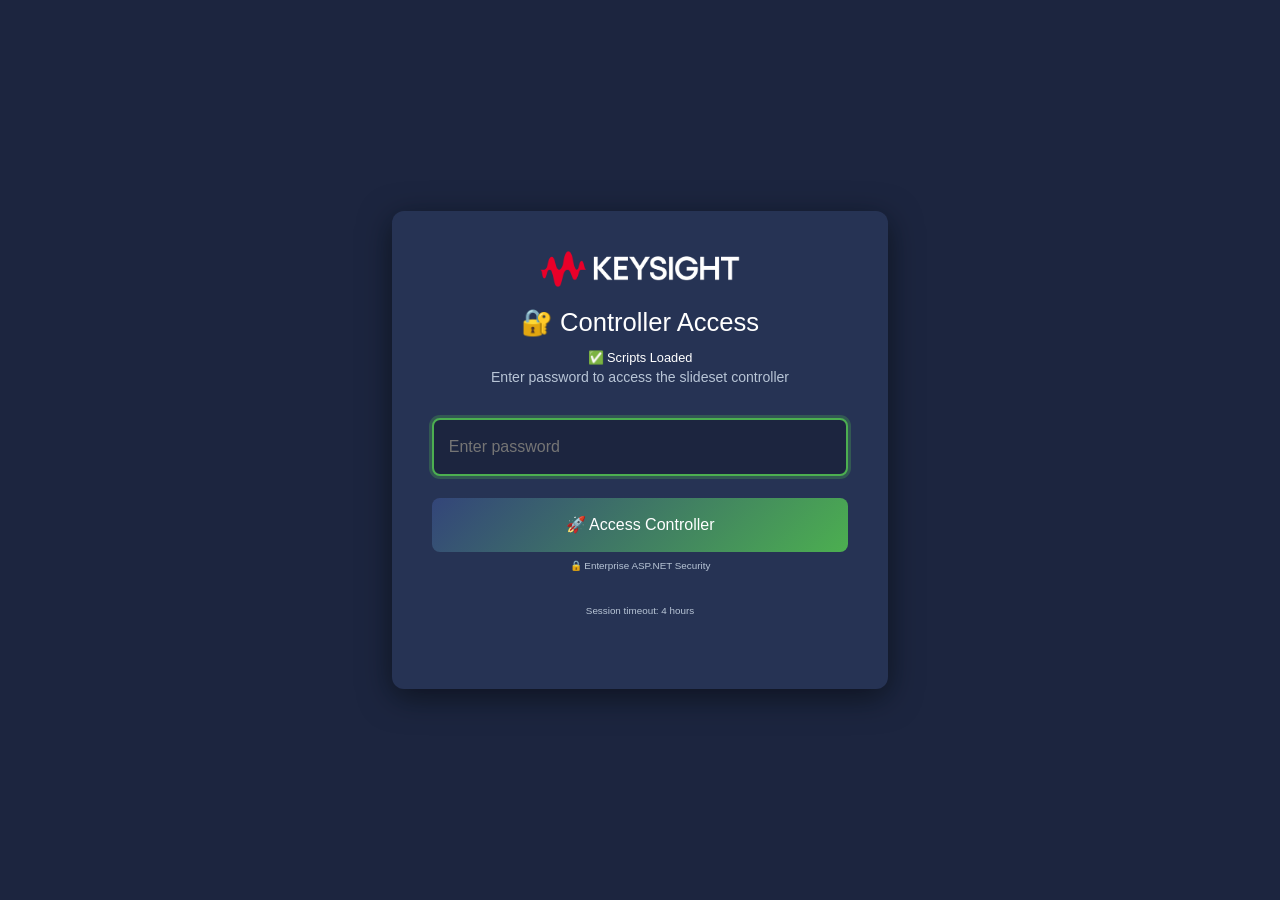
<file: controller.html>
<!DOCTYPE html>
<html lang="en">
<head>
    <meta charset="UTF-8">
    <meta name="viewport" content="width=device-width, initial-scale=1.0">
    <title>Production Controller</title>
    <link rel="icon" type="image/png" href="res/Keysight-Logo.png">

    
    <link href="https://cdn.jsdelivr.net/npm/bootstrap@5.3.3/dist/css/bootstrap.min.css" rel="stylesheet">
    <script>
        // ====== WHAT THIS DOES ======
        // Dynamically loads CSS files with a timestamp

        // ====== WHY ======
        // Prevents browser from using old cached CSS

        const timestamp = Date.now();
        
        const version = 'EMERGENCY_' + timestamp;
        
        // Dynamically load CSS with timestamp
        const cssFiles = [
            'css/styles.css',
            'css/controller.css'
        ];

        // Loop through each CSS file and attach it to the page
        cssFiles.forEach(file => {
            const link = document.createElement('link');
            link.rel = 'stylesheet';

            // Add unique query string to force refresh
            link.href = file + '?t=' + timestamp + '&nocache=' + Math.random();

            document.head.appendChild(link);
        });
    </script>

    <style>
        /* Authentication Modal Overlay */
        .auth-overlay {
            position: fixed;
            top: 0;
            left: 0;
            width: 100%;
            height: 100%;
            background: rgba(28, 37, 63, 0.95);
            backdrop-filter: blur(10px);
            display: flex;
            justify-content: center;
            align-items: center;
            z-index: 10000;
            transition: opacity 0s ease;
        }
        
        .auth-overlay.hidden {
            opacity: 0;
            pointer-events: none;
        }
        
        .auth-container {
            background-color: #263354;
            padding: 40px;
            border-radius: 12px;
            box-shadow: 0 8px 32px rgba(0, 0, 0, 0.5);
            text-align: center;
            min-width: 350px;
            max-width: 90vw;
            color: white;
            transform: scale(0.9);
            transition: transform 0s ease;
        }
        
        .auth-overlay:not(.hidden) .auth-container {
            transform: scale(1);
        }
        
        .auth-container .logo {
            width: 200px;
            margin-bottom: 20px;
        }
        
        .auth-container h1 {
            margin-bottom: 10px;
            color: #ffffff;
            font-size: 2em;
        }
        
        .auth-container p {
            margin-bottom: 30px;
            color: #b8c5d6;
            font-size: 1.1em;
        }
        
        .password-input {
            width: 100%;
            padding: 15px;
            margin-bottom: 20px;
            border: 2px solid #334579;
            border-radius: 8px;
            background-color: #1c253f;
            color: white;
            font-size: 16px;
            box-sizing: border-box;
        }
        
        .password-input:focus {
            outline: none;
            border-color: #4caf50;
            box-shadow: 0 0 0 3px rgba(76, 175, 80, 0.3);
        }
        
        .login-btn {
            width: 100%;
            padding: 15px;
            background: linear-gradient(135deg, #334579 0%, #4caf50 100%);
            color: white;
            border: none;
            border-radius: 8px;
            font-size: 16px;
            cursor: pointer;
            transition: all 0.3s ease;
        }
        
        .login-btn:hover {
            transform: translateY(-2px);
            box-shadow: 0 4px 12px rgba(76, 175, 80, 0.4);
        }
        
        .error-message {
            background-color: #e53e3e;
            color: white;
            padding: 12px;
            border-radius: 6px;
            margin-top: 15px;
            display: none;
        }
        
        /* Main controller should be hidden when not authenticated */
        .controller-content {
            opacity: 0;
            pointer-events: none;
            transition: opacity 0s ease;
        }
        
        .controller-content.authenticated {
            opacity: 1;
            pointer-events: auto;
        }
    </style>

    <script>
        // Global authentication variables
        const CONTROLLER_PASSWORD_HASH = 'db7592c22f958f782f80e3c1122a85eaf26fe077627db67ef2d830ed3cc98e89';
        const SESSION_DURATION = 4 * 60 * 60 * 1000; // 4 hours
    </script>
</head>

<body>
    <!-- Full-screen login overlay -->
    <!-- Authentication Overlay Modal -->
    <div id="authOverlay" class="auth-overlay">

        <div class="auth-container">
            <!-- Logo -->
            <img src="res/Keysight-Logo.png" alt="Keysight Logo" class="logo">
           
            <h1>🔐 Controller Access</h1>

        <div class="loading-status">🔄 Initializing...</div>
        
        <!-- Dynamic Script Loading with Extreme Cache Busting -->
        <script>
            // Load JavaScript files with extreme cache busting
            const scriptTimestamp = Date.now();
            const scripts = [
                'config.js',
                'js/data-manager-serverwide.js', 
                'js/controller.js'
            ];
            
            let loadedCount = 0;
            const totalScripts = scripts.length;
            
            scripts.forEach((src, index) => {
                const script = document.createElement('script');
                script.src = src + '?EMERGENCY_BUST=' + scriptTimestamp + '&rand=' + Math.random() + '&index=' + index;
                script.onload = () => {
                    loadedCount++;
                    console.log('✅ Loaded:', src);
                    if (loadedCount === totalScripts) {
                        document.querySelector('.loading-status').textContent = '✅ Scripts Loaded';
                    }
                };
                script.onerror = () => {
                    console.error('❌ FAILED to load: ' + src);
                };
                document.head.appendChild(script);
            });
        </script>
            <p>Enter password to access the slideset controller</p>
            <!-- Login form -->
            <form id="authForm">

                <!-- Password input -->
                <input type="password" id="passwordInput" class="password-input" 
                       placeholder="Enter password" required autocomplete="current-password">

                <!-- Submit button -->
                <button type="submit" class="login-btn">🚀 Access Controller</button>
            </form>
            
            <!-- Error message area -->
            <div id="errorMessage" class="error-message"></div>
            
            <div style="margin-top: 0.6vw; font-size: 0.7vw; color: #8a94a6;">
                <p>🔒 Enterprise ASP.NET Security</p>
                <p>Session timeout: 4 hours</p>
            </div>
        </div>
    </div>

    
    <!-- Main Controller Content (hidden until authenticated) -->
    <div id="controllerContent" class="controller-content">

        <!-- Authentication Header -->
        <div class="auth-header">

            <div id="authStatus">
                <span id="authMessage">🔒 Not Authenticated</span>
            </div>
            <button id="logout-btn" onclick="logout()">Logout</button>
        </div>

        <div id="controller-container">

        <!-- Row 1, Col 1: Production Area Status Controller -->
        <div class="column card" data-grid-row="1" data-grid-column="1">
            <div class="card-header">
                <h2>Production Area Status</h2>
            </div>

            <div class="status-grid card-body">
                <!-- ...status items as before... -->
                <div class="status-item">
                    <div class="toggle-container" data-area="thinfilm"><div class="toggle-switch"></div></div><label for="thinfilm-toggle">Thinfilm</label>
                </div>
                <div class="status-item">
                    <div class="toggle-container" data-area="thickfilm"><div class="toggle-switch"></div></div><label for="thickfilm-toggle">Thickfilm</label>
                </div>
                <div class="status-item">
                    <div class="toggle-container" data-area="laser"><div class="toggle-switch"></div></div><label for="laser-toggle">Laser</label>
                </div>
                <div class="status-item">
                    <div class="toggle-container" data-area="furnace"><div class="toggle-switch"></div></div><label for="furnace-toggle">Furnace</label>
                </div>
                <div class="status-item">
                    <div class="toggle-container" data-area="die-attach"><div class="toggle-switch"></div></div><label for="die-attach-toggle">Die Attach</label>
                </div>
                <div class="status-item">
                    <div class="toggle-container" data-area="wire-bond"><div class="toggle-switch"></div></div><label for="wire-bond-toggle">Wire Bond</label>
                </div>
                <div class="status-item">
                    <div class="toggle-container" data-area="test"><div class="toggle-switch"></div></div><label for="test-toggle">Test</label>
                </div>
                <div class="status-item">
                    <div class="toggle-container" data-area="probes-smt"><div class="toggle-switch"></div></div><label for="probes-smt-toggle">Probes & SMT</label>
                </div>
                <div class="status-item">
                    <div class="toggle-container" data-area="kitting-packaging"><div class="toggle-switch"></div></div><label for="kitting-packaging-toggle">Kitting & Pkg.</label>
                </div>
                <div class="status-item">
                    <div class="toggle-container" data-area="grind"><div class="toggle-switch"></div></div><label for="grind-toggle">Grind</label>
                </div>
                <div class="status-item">
                    <div class="toggle-container" data-area="tvac"><div class="toggle-switch"></div></div><label for="tvac-toggle">TVAC (Calpod)</label>
                </div>
                <div class="status-item">
                    <div class="toggle-container" data-area="failure-analysis"><div class="toggle-switch"></div></div><label for="failure-analysis-toggle">FA / II</label>
                </div>
                <div class="status-item">
                    <div class="toggle-container" data-area="stockroom"><div class="toggle-switch"></div></div><label for="stockroom-toggle">Stockroom</label>
                </div>
                <div class="status-item">
                    <div class="toggle-container" data-area="tpfc"><div class="toggle-switch"></div></div><label for="tpfc-toggle">TPFC (Model Ship)</label>
                </div>
            </div>

        </div>

        <!-- Row 1, Col 2: Slide Control -->
        <div class="column card" data-grid-row="1" data-grid-column="2">
            <div class="card-header">
                <h2>Slide Control</h2>
            </div>

            <div class="card-body">
                <div class="row g-3">
                    <div class="col-6">
                        <label for="text-duration" class="form-label">Quality</label>
                        <input type="number" id="text-duration" class="form-control" value="5" min="1">
                    </div>

                    <div class="col-6">
                        <label for="plot-duration" class="form-label">Plot</label>
                        <input type="number" id="plot-duration" class="form-control" value="15" min="1">
                    </div>

                    <div class="col-6">
                        <label for="notes-duration" class="form-label">Announcements</label>
                        <input type="number" id="notes-duration" class="form-control" value="10" min="1">
                    </div>

                    <div class="col-6">
                        <label for="commit-duration" class="form-label">Commits</label>
                        <input type="number" id="commit-duration" class="form-control" value="10" min="1">
                    </div>
                </div>
            </div>

    <div class="card-footer">
        <button id="update-settings">Update Settings</button>
    </div>
        </div>

        <!-- Row 1, Col 3: Announcements -->
        <div class="column card" data-grid-row="1" data-grid-column="3">

            <div class="card-header">
                <h2>Announcements</h2>
            </div>
            <!-- Toolbar for rich text editing -->
            <div class="card-body d-flex flex-column">

                <div id="rich-text-toolbar">
                    <button type="button" onclick="document.execCommand('bold')" class=""><b>B</b></button>
                    <button type="button" onclick="document.execCommand('italic')" class=""><i>I</i></button>
                    <button type="button" onclick="document.execCommand('underline')" class=""><u>U</u></button>
                    <select id="font-size-selector">
                        <option value="36pt">36pt</option>
                        <option value="48pt">48pt</option>
                        <option value="72pt">72pt</option>
                        <option value="128pt">128pt</option>
                    </select>
                    <input type="color" id="font-color-selector" value="#E61515" class="btn">
                    <button type="button" onclick="document.execCommand('insertUnorderedList')"class="">• List</button>
                    <button type="button" onclick="document.execCommand('insertOrderedList')" class="">1. List</button>
                </div>

                <!-- Content-editable div for rich text input -->
                <div id="notes-input" contenteditable="true" class="form-control">
                    Enter announcements here...
                </div>

            </div>

            <div class="card-footer">
                <button id="clear-notes" class="">Clear Announcements</button>
                <button id="update-notes" class="">Update Announcements</button>
            </div>

        </div>

        <!-- Row 2, Col 1: One Lean Idea (OLI) -->
        <div class="column card" data-grid-row="2" data-grid-column="1">
            <div class="card-header">
                <h2>One Lean Idea (OLI)</h2>
            </div>

            <div class="card-body">
                <div>
                    <label for="oli-annual-goal" style="font-weight: bold;">Annual Goal:</label>
                    <input type="number" id="oli-annual-goal" style="width: 100%;">
                </div>

                <div style="display: grid; grid-template-columns: 1fr 1fr; gap: 0.2vw;">
                <div>
                    <label for="oli-q1">Q1 Accomplishment:</label>
                    <input type="number" id="oli-q1" style="width: 100%; margin-top: 0.1vw;">
                </div>
                <div>
                    <label for="oli-q2">Q2 Accomplishment:</label>
                    <input type="number" id="oli-q2" style="width: 100%; margin-top: 0.1vw;">
                </div>
                <div>
                    <label for="oli-q3">Q3 Accomplishment:</label>
                    <input type="number" id="oli-q3" style="width: 100%; margin-top: 0.1vw;">
                </div>
                <div>
                    <label for="oli-q4">Q4 Accomplishment:</label>
                    <input type="number" id="oli-q4" style="width: 100%; margin-top: 0.1vw;">
                </div>
            </div>
            
            </div>


            <div class="card-footer">
                <button id="update-oli">Update OLI</button>
            </div>

        </div>

        <!-- Row 2, Col 2: Plot Data Table -->
        <div class="column card" data-grid-row="2" data-grid-column="2">
            <div class="card-header">
                <h2>Absorption Data</h2>
            </div>
            
            <div class="card-body d-flex flex-column">
                <div style="display: flex; gap: 0.2vw; margin-bottom: 0.1vw;">
                    <button id="add-plot-row">Add Row</button>
                    <button id="delete-plot-row">Delete Row</button>
                </div>
                <div class="table-scroll-area">
                    <table id="plot-data-table" border="1" class="table">
                        <thead>
                            <tr>
                                <th>Day</th>
                                <th>Cleanroom</th>
                                <th>SMT</th>
                                <th>CSTC</th>
                            </tr>
                        </thead>
                        <tbody id="plot-data-body" contenteditable="true">
                            <tr class="empty-table-row">
                                <td colspan="4">No absorption data loaded.</td>
                            </tr>
                        </tbody>
                    </table>
                </div>

            </div>

            <div class="card-footer">
                <button id="update-plot-data">Update Plot Data</button>
            </div>

        </div>
        
        <!-- Row 2, Col 3: User-modifiable Table -->
        <div class="column card" data-grid-row="2" data-grid-column="3">
            <div class="card-header">
                <h2>Commits</h2>
            </div>
            <div class="card-body d-flex flex-column">
                <div style="display: flex; gap: 0.2vw; margin-bottom: 0.1vw;">
                    <button id="add-row">Add Row</button>
                    <button id="delete-row">Delete Row</button>
                </div>
                <div class="table-scroll-area">
                    <table id="user-table" border="1" class="table">
                        <thead>
                            <tr>
                                <th>#</th>
                                <th>Part #</th>
                                <th>Qty.</th>
                                <th>Date</th>
                                <th>Location</th>
                            </tr>
                        </thead>

                        <tbody id="commits-body">
                            <tr class="empty-table-row">
                                <td colspan="5">No commits loaded.</td>
                            </tr>
                        </tbody>

                    </table>
                </div>
                    
            </div>

            <div class="card-footer">
                <button id="update-commits">Update Commits Table</button>
            </div>
        </div>
        </div> <!-- End of controller-container -->


    </div> <!-- End of controllerContent -->
    
    <script src="https://cdn.jsdelivr.net/npm/bootstrap@5.3.3/dist/js/bootstrap.bundle.min.js"></script>

    <script>
        // Integrated Authentication & Controller Management
        class IntegratedController {
            constructor() {
                this.authOverlay = document.getElementById('authOverlay');
                this.controllerContent = document.getElementById('controllerContent');
                this.authMessage = document.getElementById('authMessage');
                this.isInitialized = false; // Flag to prevent duplicate initialization
                
                this.init();
            }
            
            init() {
                this.setupEventListeners();
                this.checkAuthentication();
                this.updateAuthStatus();
                
                // Focus password input when overlay is shown
                this.authOverlay.querySelector('#passwordInput').focus();
            }
            
            setupEventListeners() {
                // Authentication form submission
                document.getElementById('authForm').addEventListener('submit', (e) => {
                    e.preventDefault();
                    this.handleLogin();
                });
                queueMicrotask
                // Check authentication periodically
                setInterval(() => {
                    this.checkAuthentication();
                    this.updateAuthStatus();
                }, 30000); // Check every 30 seconds
            }
            
            async handleLogin() {
                const password = document.getElementById('passwordInput').value;
                const errorDiv = document.getElementById('errorMessage');
                
                try {
                    errorDiv.style.display = 'none';
                    
                    // Hash the password
                    const passwordHash = await this.hashPassword(password);
                    
                    if (passwordHash === CONTROLLER_PASSWORD_HASH) {
                        // Secure ASP.NET authentication only
                        if (window.DataManager) {
                            try {
                                const secureResult = await window.DataManager.authenticate(password);
                                if (secureResult.success) {
                                    this.showController();
                                    this.updateAuthStatus();
                                    
                                    // Clear password input
                                    document.getElementById('passwordInput').value = '';
                                } else {
                                    throw new Error(secureResult.message || 'Authentication failed');
                                }
                            } catch (secureError) {
                                console.error('🚫 Secure authentication failed:', secureError.message);
                                throw new Error(secureError.message || 'Server authentication failed');
                            }
                        } else {
                            throw new Error('DataManager not available - server required');
                        }
                        
                    } else {
                        throw new Error('Incorrect password');
                    }
                    
                } catch (error) {
                    console.error('Authentication failed:', error);
                    this.showError(error.message || 'Authentication failed');
                    document.getElementById('passwordInput').value = '';
                    document.getElementById('passwordInput').focus();
                }
            }
            
            checkAuthentication() {
                // Check secure authentication first
                if (window.DataManager && window.DataManager.isAuthenticated()) {
                    this.showController();
                    return true;
                }
                
                // Check legacy authentication
                const authData = sessionStorage.getItem('authSession');
                if (!authData) {
                    this.showLogin();
                    return false;
                }
                
                try {
                    const auth = JSON.parse(authData);
                    const now = Date.now();
                    
                    if (!auth.authenticated || !auth.timestamp) {
                        throw new Error('Invalid auth data');
                    }
                    
                    if (now - auth.timestamp > SESSION_DURATION) {
                        throw new Error('Session expired');
                    }
                    
                    this.showController();
                    return true;
                    
                } catch (error) {
                    console.log('Authentication check failed:', error.message);
                    sessionStorage.removeItem('authSession');
                    this.showLogin();
                    return false;
                }
            }
            
            showLogin() {
                this.authOverlay.classList.remove('hidden');
                this.controllerContent.classList.remove('authenticated');
                setTimeout(() => {
                    document.getElementById('passwordInput').focus();
                }, 300);
            }
            
            showController() {
                this.authOverlay.classList.add('hidden');
                this.controllerContent.classList.add('authenticated');
                
                // Initialize controller data after authentication with small delay (only once)
                if (!this.isInitialized) {
                    this.isInitialized = true;
                    setTimeout(() => {
                        if (window.initializeController) {
                            window.initializeController().catch(error => {
                                console.error('Failed to initialize controller after authentication:', error);
                                this.isInitialized = false; // Reset flag on error to allow retry
                            });
                        }
                    }, 0); // Small delay to ensure authentication state is fully established
                }
            }
            
            showError(message) {
                const errorDiv = document.getElementById('errorMessage');
                errorDiv.textContent = message;
                errorDiv.style.display = 'block';
                
                // Hide error after 5 seconds
                setTimeout(() => {
                    errorDiv.style.display = 'none';
                }, 5000);
            }
            
            updateAuthStatus() {
                const messageSpan = this.authMessage;
                
                // Check secure authentication only
                if (window.DataManager && window.DataManager.isAuthenticated()) {
                    const authStatus = window.DataManager.getAuthStatus();
                    // Clean authentication method string for display
                    let displayMethod = authStatus.method;
                    if (authStatus.method === 'aspnet_server_session') {
                        displayMethod = 'ASP.NET Server-Wide Storage';
                    } else if (authStatus.method === 'aspnet_application_state') {
                        displayMethod = 'Server-Wide Persistent Storage';
                    }
                    messageSpan.textContent = `🔓 Authenticated (${displayMethod})`;
                    messageSpan.style.color = '#4caf50';
                    console.log('Authentication status:', authStatus);
                } else {
                    messageSpan.textContent = '🔒 Not Authenticated';
                    messageSpan.style.color = '#f44336';
                }
            }
            
            async hashPassword(password) {
                const encoder = new TextEncoder();
                const data = encoder.encode(password);
                const hashBuffer = await crypto.subtle.digest('SHA-256', data);
                const hashArray = Array.from(new Uint8Array(hashBuffer));
                return hashArray.map(b => b.toString(16).padStart(2, '0')).join('');
            }
        }
        
        // Global logout function for the logout button
        function logout() {
            if (window.DataManager) {
                window.DataManager.logout();
            }
            console.log('Logged out - all sessions cleared');
            
            // Reset initialization flag
            if (window.controller) {
                window.controller.isInitialized = false;
            }
            
            // Reinitialize to show login
            window.controller.checkAuthentication();
            window.controller.updateAuthStatus();
        }
        
        // Initialize the integrated controller
        document.addEventListener('DOMContentLoaded', function() {
            window.controller = new IntegratedController();
            
            // Helper function to generate password hash (for admin use)
            // Open browser console and run: generateHash('your-new-password')
            window.generateHash = async (pwd) => {
                const hash = await window.controller.hashPassword(pwd);
                console.log('Hash for "' + pwd + '":', hash);
                return hash;
            };
        });
    </script>
</body>
</html>
</file>
